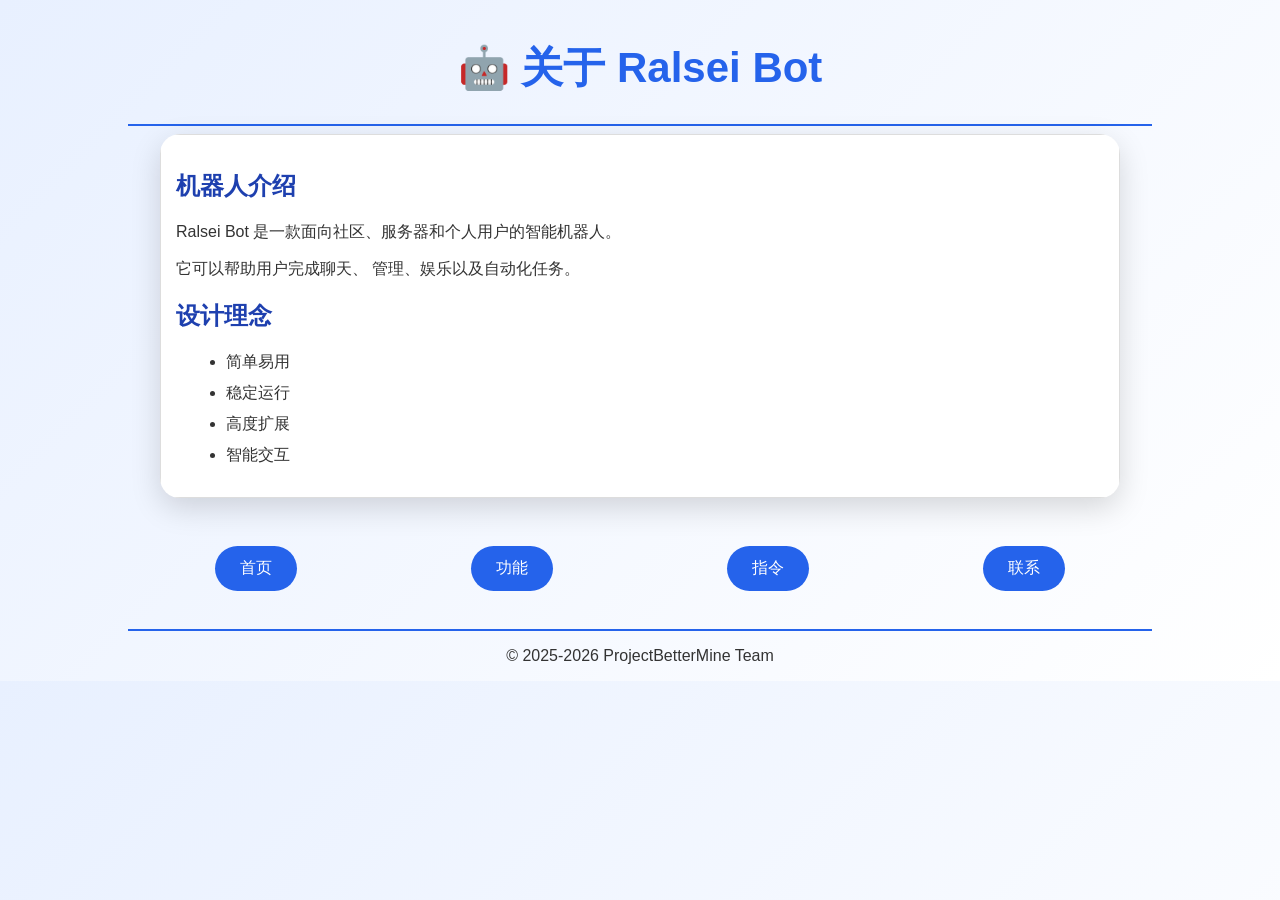
<file: about.html>
<!DOCTYPE html>
<html>


<head>


<!-- 设置网页编码 -->

<meta charset="UTF-8">



<!-- 网页标题 -->

<title>

关于 Ralsei Bot

</title>



<!-- 引入CSS样式 -->

<link rel="stylesheet" href="style.css">



</head>




<body>




<center>





<!-- =====================
     页面标题区域
     ===================== -->


<h1>

🤖 关于 Ralsei Bot

</h1>



<hr>






<!-- =====================
     机器人介绍卡片
     ===================== -->


<table width="75%" bgcolor="white" border="1">


<tr>


<td>




<!-- 介绍标题 -->

<h2>

机器人介绍

</h2>




<!-- 介绍内容 -->

<p>

Ralsei Bot 是一款面向社区、服务器和个人用户的智能机器人。

</p>



<p>

它可以帮助用户完成聊天、
管理、娱乐以及自动化任务。

</p>






<!-- =====================
     设计理念
     ===================== -->


<h2>

设计理念

</h2>




<!-- 使用列表展示特点 -->

<ul>


<li>

简单易用

</li>



<li>

稳定运行

</li>



<li>

高度扩展

</li>



<li>

智能交互

</li>


</ul>






</td>


</tr>


</table>







<br>






<!-- =====================
     导航按钮
     ===================== -->


<table width="80%">


<tr align="center">



<td>

<a href="index.html">

首页

</a>

</td>




<td>

<a href="features.html">

功能

</a>

</td>




<td>

<a href="commands.html">

指令

</a>

</td>




<td>

<a href="contact.html">

联系

</a>

</td>



</tr>


</table>






<hr>



<!-- 页脚 -->

<p>

© 2025-2026 ProjectBetterMine Team

</p>




</center>



</body>


</html>
</file>
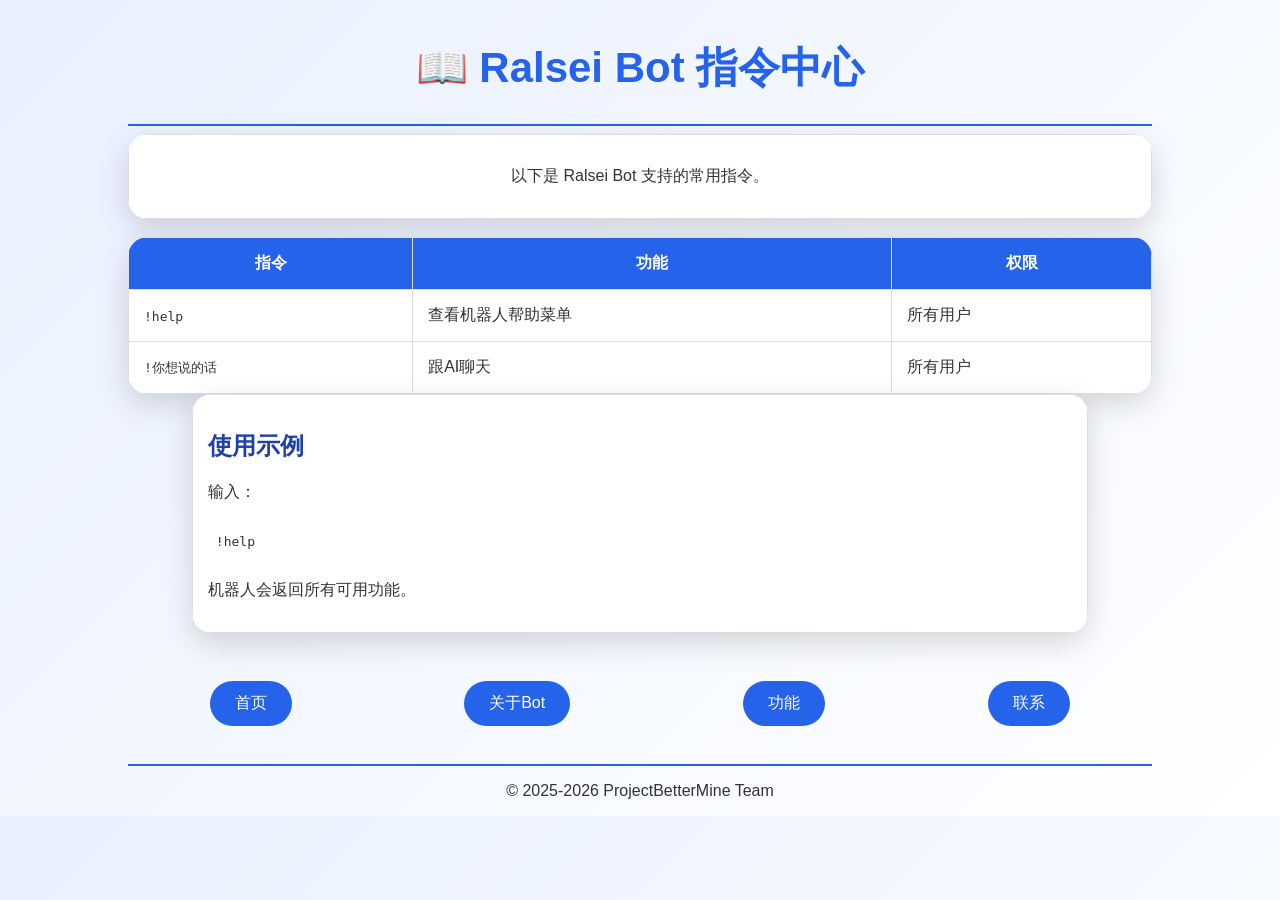
<file: commands.html>
<!DOCTYPE html>
<html>


<head>


<!-- 设置网页编码 -->

<meta charset="UTF-8">



<!-- 网页标题 -->

<title>

Ralsei Bot 指令

</title>




<!-- 引入CSS样式 -->

<link rel="stylesheet" href="style.css">



</head>




<body>



<center>





<!-- =====================
     页面标题
     ===================== -->


<h1>

📖 Ralsei Bot 指令中心

</h1>



<hr>







<!-- =====================
     指令介绍
     ===================== -->


<table width="80%" bgcolor="white" border="1">


<tr>


<td align="center">


<p>

以下是 Ralsei Bot 支持的常用指令。

</p>


</td>


</tr>


</table>








<br>






<!-- =====================
     指令列表
     ===================== -->


<table width="80%" bgcolor="white" border="1">



<!-- 表头 -->


<tr>


<th>

指令

</th>



<th>

功能

</th>



<th>

权限

</th>



</tr>






<!-- 帮助 -->

<tr>


<td>

<code>

!help

</code>


</td>



<td>

查看机器人帮助菜单

</td>



<td>

所有用户

</td>



</tr>







<!-- AI聊天 -->

<tr>


<td>

<code>

!你想说的话

</code>


</td>



<td>

跟AI聊天

</td>



<td>

所有用户

</td>



</tr>










<!-- =====================
     示例区域
     ===================== -->


<table width="70%" bgcolor="white" border="1">


<tr>


<td>



<h2>

使用示例

</h2>




<p>

输入：

</p>



<pre>

 !help

</pre>



<p>

机器人会返回所有可用功能。

</p>




</td>



</tr>



</table>








<br>







<!-- =====================
     导航栏
     ===================== -->


<table width="80%">


<tr align="center">


<td>

<a href="index.html">

首页

</a>

</td>



<td>

<a href="about.html">

关于Bot

</a>

</td>



<td>

<a href="features.html">

功能

</a>

</td>



<td>

<a href="contact.html">

联系

</a>

</td>



</tr>


</table>






<hr>





<!-- 页脚 -->

<p>

© 2025-2026 ProjectBetterMine Team

</p>




</center>



</body>


</html>
</file>
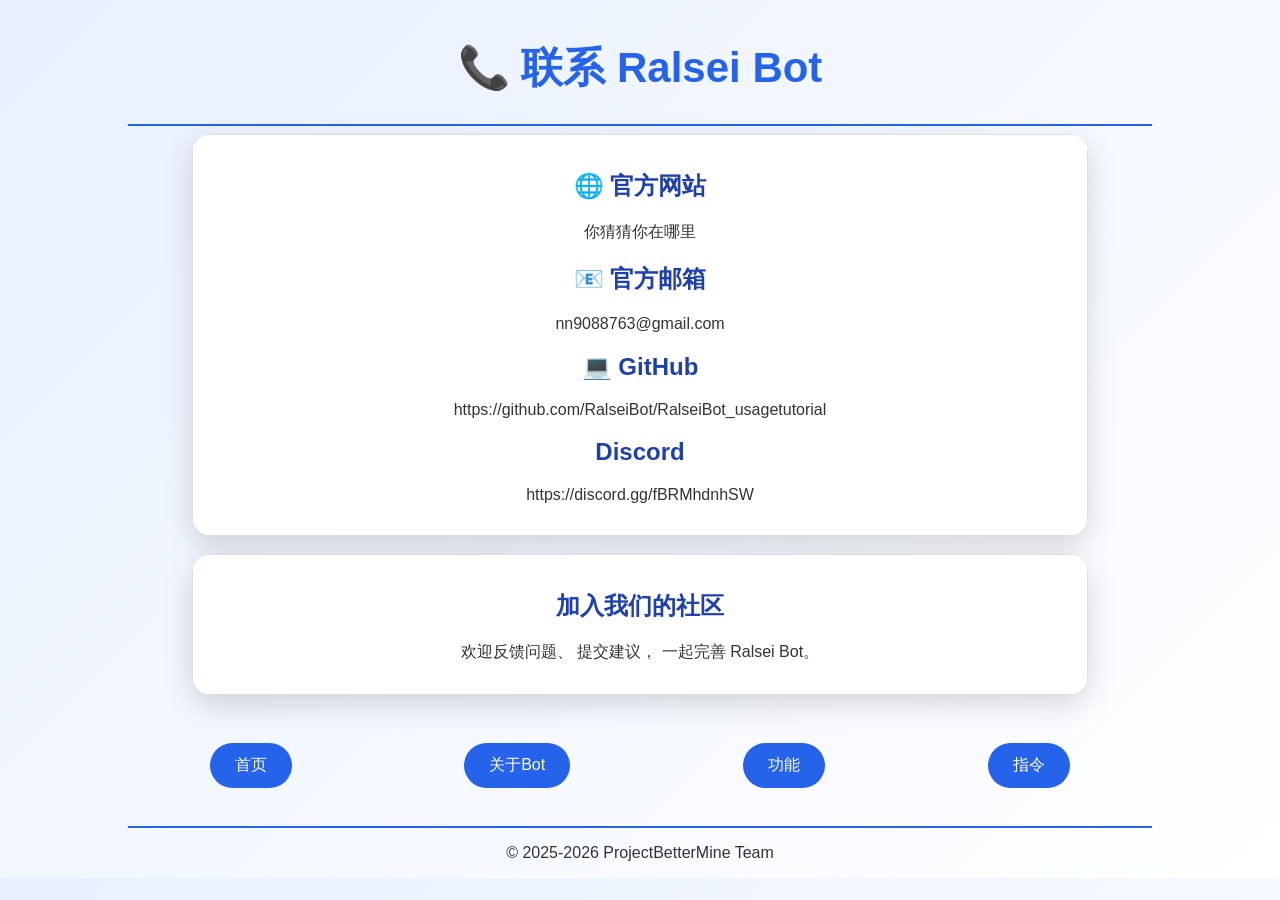
<file: contact.html>
<!DOCTYPE html>
<html>


<head>


<!-- 设置网页编码 -->

<meta charset="UTF-8">



<!-- 网页标题 -->

<title>

联系 Ralsei Bot

</title>




<!-- 引入CSS样式 -->

<link rel="stylesheet" href="style.css">



</head>




<body>




<center>






<!-- =====================
     页面标题区域
     ===================== -->


<h1>

📞 联系 Ralsei Bot

</h1>



<hr>







<!-- =====================
     联系信息卡片
     ===================== -->


<table width="70%" bgcolor="white" border="1">


<tr>


<td align="center">





<!-- 官方网站 -->


<h2>

🌐 官方网站

</h2>


<p>

你猜猜你在哪里

</p>




<!-- 邮箱 -->


<h2>

📧 官方邮箱

</h2>


<p>







nn9088763@gmail.com

</p>







<!-- GitHub -->


<h2>

💻 GitHub

</h2>


<p>

https://github.com/RalseiBot/RalseiBot_usagetutorial

</p>





<!-- GitHub -->


<h2>

Discord

</h2>


<p>

https://discord.gg/fBRMhdnhSW

</p>

</td>


</tr>


</table>








<br>






<!-- =====================
     社区说明
     ===================== -->


<table width="70%" bgcolor="white" border="1">


<tr>


<td align="center">


<h2>

加入我们的社区

</h2>



<p>

欢迎反馈问题、
提交建议，
一起完善 Ralsei Bot。

</p>



</td>


</tr>


</table>







<br>






<!-- =====================
     网站导航
     ===================== -->


<table width="80%">


<tr align="center">



<td>

<a href="index.html">

首页

</a>

</td>




<td>

<a href="about.html">

关于Bot

</a>

</td>




<td>

<a href="features.html">

功能

</a>

</td>




<td>

<a href="commands.html">

指令

</a>

</td>



</tr>


</table>







<hr>





<!-- =====================
     页脚
     ===================== -->


<p>

© 2025-2026 ProjectBetterMine Team

</p>







</center>



</body>


</html>
</file>
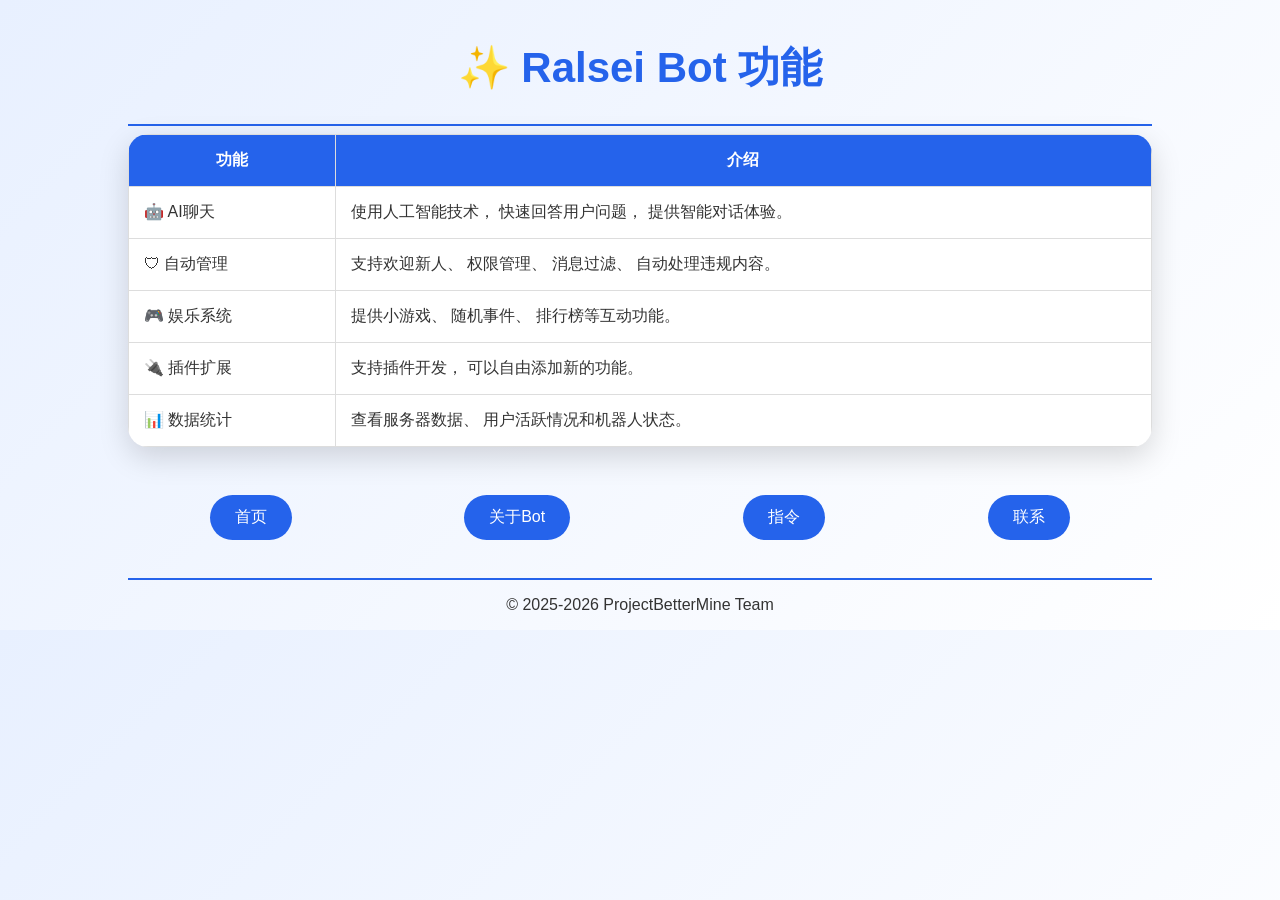
<file: features.html>
<!DOCTYPE html>
<html>


<head>


<!-- 设置网页编码 -->

<meta charset="UTF-8">



<!-- 网页标题 -->

<title>

Ralsei Bot 功能

</title>




<!-- 引入CSS样式 -->

<link rel="stylesheet" href="style.css">



</head>




<body>



<center>





<!-- =====================
     页面标题
     ===================== -->


<h1>

✨ Ralsei Bot 功能

</h1>



<hr>







<!-- =====================
     功能列表卡片
     ===================== -->


<table width="80%" bgcolor="white" border="1">



<!-- 表头 -->

<tr>


<th>

功能

</th>



<th>

介绍

</th>



</tr>






<!-- =====================
     AI聊天功能
     ===================== -->


<tr>


<td>

🤖 AI聊天

</td>



<td>

使用人工智能技术，
快速回答用户问题，
提供智能对话体验。

</td>



</tr>






<!-- =====================
     管理功能
     ===================== -->


<tr>


<td>

🛡 自动管理

</td>



<td>

支持欢迎新人、
权限管理、
消息过滤、
自动处理违规内容。

</td>



</tr>






<!-- =====================
     娱乐功能
     ===================== -->


<tr>


<td>

🎮 娱乐系统

</td>



<td>

提供小游戏、
随机事件、
排行榜等互动功能。

</td>



</tr>






<!-- =====================
     插件系统
     ===================== -->


<tr>


<td>

🔌 插件扩展

</td>



<td>

支持插件开发，
可以自由添加新的功能。

</td>



</tr>





<!-- =====================
     数据统计
     ===================== -->


<tr>


<td>

📊 数据统计

</td>



<td>

查看服务器数据、
用户活跃情况和机器人状态。

</td>



</tr>




</table>







<br>






<!-- =====================
     导航栏
     ===================== -->


<table width="80%">


<tr align="center">



<td>

<a href="index.html">

首页

</a>

</td>



<td>

<a href="about.html">

关于Bot

</a>

</td>



<td>

<a href="commands.html">

指令

</a>

</td>



<td>

<a href="contact.html">

联系

</a>

</td>



</tr>


</table>







<hr>




<!-- 页脚 -->

<p>

© 2025-2026 ProjectBetterMine Team

</p>






</center>



</body>


</html>
</file>
<file: style.css>
/* ===============================
   Nova Bot 官网样式文件
   =============================== */


/* 全局页面设置 */

body {

    /* 默认字体 */

    font-family:
    "Microsoft YaHei",
    Arial,
    sans-serif;


    /* 页面背景 */

    background:
    linear-gradient(
        135deg,
        #e8f0ff,
        #ffffff
    );


    /* 去除默认边距 */

    margin:0;


    /* 默认文字颜色 */

    color:#333;

}



/* ===============================
   标题区域
   =============================== */


h1 {


    color:#2563eb;


    font-size:42px;


    margin-top:40px;


}



h2 {


    color:#1e40af;


}



h3 {


    color:#555;


}




/* ===============================
   分割线
   =============================== */


hr {


    width:80%;


    border:none;


    height:2px;


    background:#2563eb;


}




/* ===============================
   内容卡片
   =============================== */


table {


    border-collapse:collapse;


}



table[bgcolor="white"] {


    background:white;


    border-radius:20px;


    overflow:hidden;


    box-shadow:

    0 10px 30px

    rgba(
    0,
    0,
    0,
    0.15
    );


}



/* 单元格 */

td {


    padding:25px;


}



/* ===============================
   图片
   =============================== */


img {


    border-radius:50%;


    box-shadow:

    0 5px 20px

    rgba(
    0,
    0,
    0,
    0.2
    );


}





/* ===============================
   导航栏
   =============================== */


a {


    display:inline-block;


    text-decoration:none;


    color:white;


    background:#2563eb;


    padding:

    12px 25px;


    margin:5px;


    border-radius:30px;


    transition:0.3s;


}




/* 鼠标悬停 */

a:hover {


    background:#1d4ed8;


    transform:

    translateY(-3px);


}




/* ===============================
   表格
   =============================== */


table[border="1"] {


    border:none;


}



table[border="1"] td,
table[border="1"] th {


    border:

    1px solid #ddd;


    padding:

    15px;


}



th {


    background:#2563eb;


    color:white;


}




/* ===============================
   列表
   =============================== */


li {


    margin:10px;


}




/* ===============================
   手机适配
   =============================== */


@media(max-width:700px){


table {


    width:95%!important;


}



h1 {


    font-size:32px;


}



a {


    display:block;


}



}
</file>
